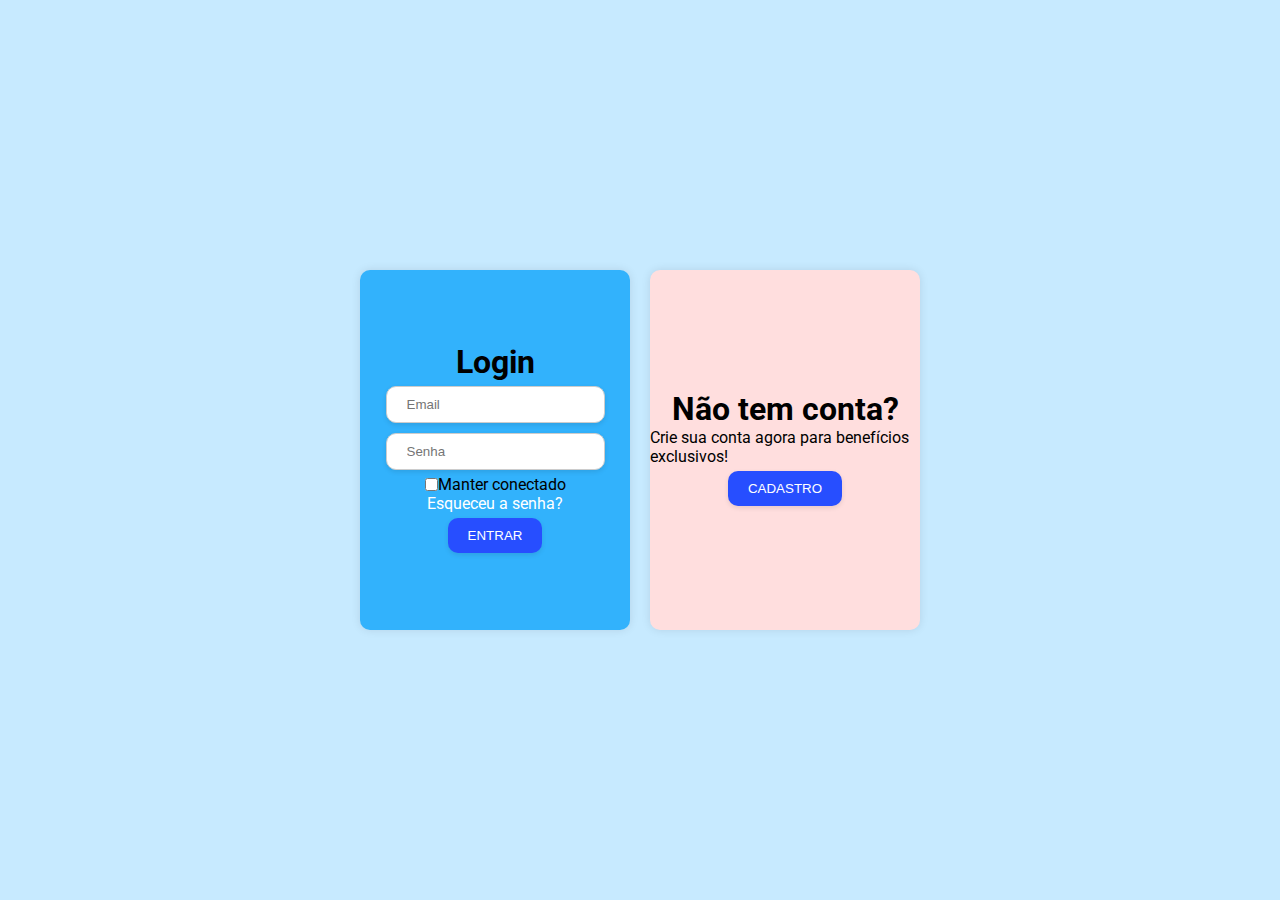
<file: index.html>
<!DOCTYPE html>
<html lang="en">
<head>
    <meta charset="UTF-8">
    <meta name="viewport" content="width=device-width, initial-scale=1.0">
    <title>Document</title>
    <link rel="stylesheet" href="style.css">
    <link rel="preconnect" href="https://fonts.googleapis.com">
    <link rel="preconnect" href="https://fonts.gstatic.com" crossorigin>
    <link href="https://fonts.googleapis.com/css2?family=Geostar&family=Roboto:ital,wght@0,100;0,300;0,400;0,500;0,700;0,900;1,100;1,300;1,400;1,500;1,700;1,900&display=swap" rel="stylesheet">
</head>
<body>
    <div class="container">
        <div class="login">
            <h1>Login</h1>
            <form>
                <input type="email" id="email" placeholder="Email" aria-label="Email">
                <input type="password" id="password" placeholder="Senha" aria-label="Senha">
                <label class="checkbox-container">
                    <input type="checkbox" id="myCheckbox">
                    <span>Manter conectado</span>
                </label>
                <a href="">Esqueceu a senha?</a>
                <button type="submit">ENTRAR</button>
            </form>
        </div>
        <div class="cadastro">
            <h1>Não tem conta?</h1>
            <p>Crie sua conta agora para benefícios exclusivos!</p>
            <button type="submit">CADASTRO</button>
        </div>
    </div>
</body>
</html>
</file>
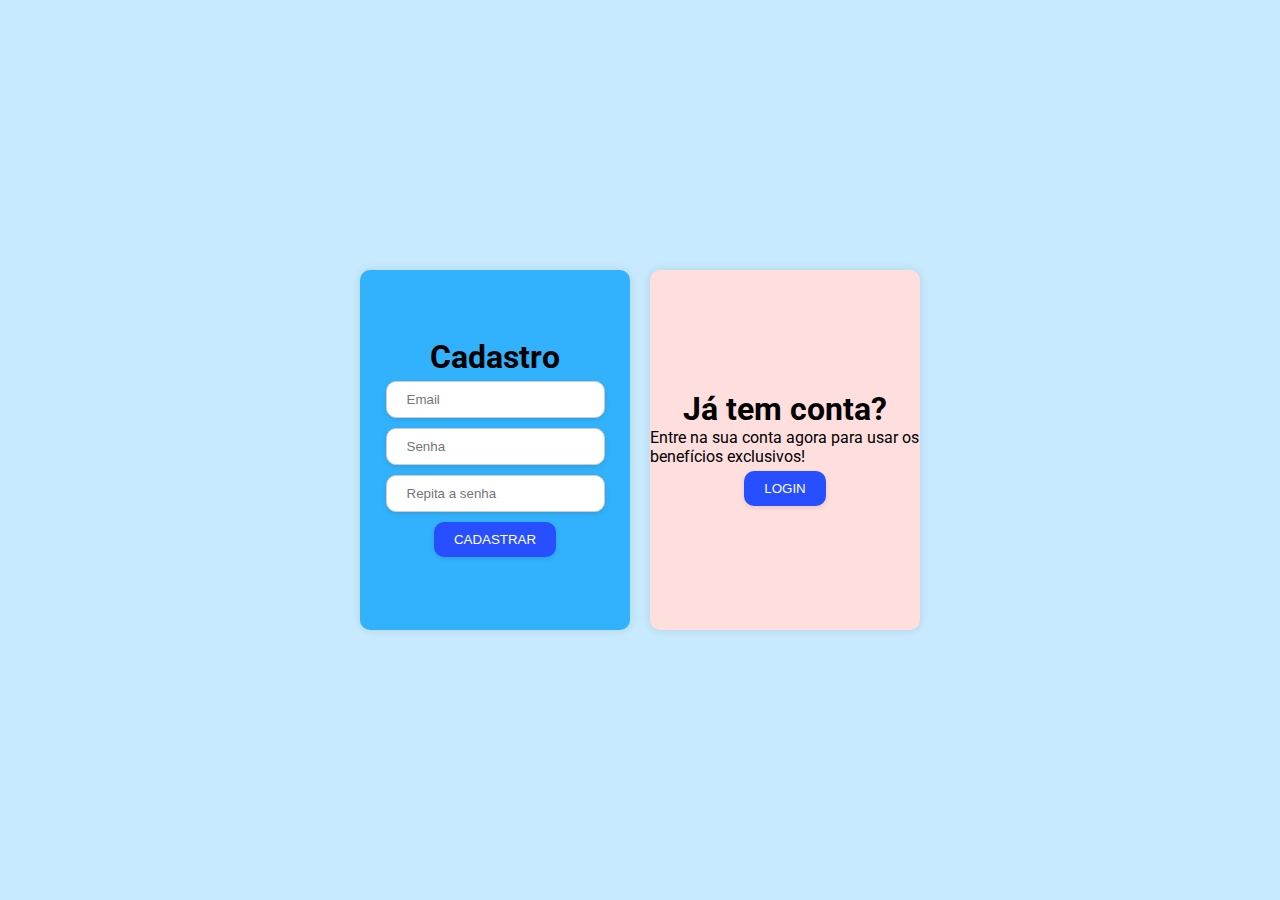
<file: index-cadastro.html>
<!DOCTYPE html>
<html lang="en">
<head>
    <meta charset="UTF-8">
    <meta name="viewport" content="width=device-width, initial-scale=1.0">
    <title>Document</title>
    <link rel="stylesheet" href="style.css">
    <link rel="preconnect" href="https://fonts.googleapis.com">
    <link rel="preconnect" href="https://fonts.gstatic.com" crossorigin>
    <link href="https://fonts.googleapis.com/css2?family=Geostar&family=Roboto:ital,wght@0,100;0,300;0,400;0,500;0,700;0,900;1,100;1,300;1,400;1,500;1,700;1,900&display=swap" rel="stylesheet">
</head>
<body>
    <div class="container">
        <div class="login">
            <h1>Cadastro</h1>
            <form>
                <input type="email" id="email" placeholder="Email" aria-label="Email">
                <input type="password" id="password" placeholder="Senha" aria-label="Senha">
                <input type="password" id="password" placeholder="Repita a senha" aria-label=" Repita a senha" >
                
                <button type="submit">CADASTRAR</button>
            </form>
        </div>
        <div class="cadastro">
            <h1>Já tem conta?</h1>
            <p>Entre na sua conta agora para usar os benefícios exclusivos!</p>
            <button type="submit"><a href="index.html">LOGIN</a></button>
        </div>
    </div>
    
</body>
</html>
</file>
<file: style.css>
* {
    margin: 0;
    padding: 0;
    box-sizing: border-box;
}

body {
    background-color: rgb(199, 234, 255);
    font-family: "Roboto", Helvetica, Arial, sans-serif; /* Adicionei a fonte de backup Arial */
}

.container {
    display: flex;
    justify-content: center;
    align-items: center; /* Centraliza os itens verticalmente */
    height: 100vh; /* Corrigido com ponto e vírgula no final */
}

.login, .cadastro {
    width: 30vh; /* largura desejada */
    height: 40vh; /* altura desejada */
    display: flex;
    flex-wrap: wrap;
    background-color: #32b2fc;
    flex-direction: column;
    align-items: center;
    justify-content: center;
    border-radius: 10px; /* Adicionando bordas arredondadas */
    box-shadow: 0 0 10px rgba(0, 0, 0, 0.1); /* Adicionando sombra */
    transition: box-shadow 0.3s ease; /* Adicionando transição suave */
    margin: 10px; /* Espaçamento entre os elementos */
}
.cadastro{
    background-color: #ffdede;
}

.login:hover, .cadastro:hover {
    box-shadow: 0 0 20px rgba(0, 0, 0, 0.2); /* Aumentando a sombra ao passar o mouse */
}

input[type="email"], input[type="password"], button {
    padding: 10px 20px;
    margin: 5px;
    border: 1px solid #ccc; /* Adiciona uma borda sólida */
    border-radius: 10px; /* Adiciona bordas arredondadas */
    background-color: #fff; /* Define a cor de fundo */
    box-shadow: 0 2px 5px rgba(0, 0, 0, 0.1); /* Adiciona uma sombra */
    transition: box-shadow 0.3s ease; /* Adiciona uma transição suave para a sombra */
}

input[type="email"]:focus, input[type="password"]:focus, button:hover {
    outline: none; /* Remove o contorno padrão no foco */
    box-shadow: 0 2px 10px rgba(0, 0, 0, 0.2); /* Aumenta a sombra ao focar/hover */
}

button  {
    background-color: #274eff; /* Define a cor de fundo do botão */
    color: white; /* Define a cor do texto do botão */
    border: none; /* Remove a borda */
    cursor: pointer; /* Muda o cursor para indicar que é clicável */
}
a{
    color: white;
    text-decoration: none;
}
button:hover {
    background-color: #45a049; /* Altera a cor de fundo ao passar o mouse */
}

form {
    display: flex;
    flex-direction: column;
    align-items: center;
    width: 100%; /* Garante que o formulário ocupe a largura total do contêiner */
    padding: 0 20px; /* Adiciona espaçamento interno aos lados */
}

.checkbox-container {
    display: flex;
    align-items: center;
}

@media(max-width: 700px){
    .login, .cadastro{
        width: auto;
        height: 370px;
        padding: 20px;

    }
}
@media(max-width: 500px){
    .container{
        width: auto;
        height: 370px;
        margin-top: 50px;
        flex-wrap: wrap;
        
    }
    .login, .cadastro{
        width: 70vw;
        /* height: 37vh; */
        padding: 20px;
        flex-direction: row;
        flex-basis: 90%;

    }
}
</file>
